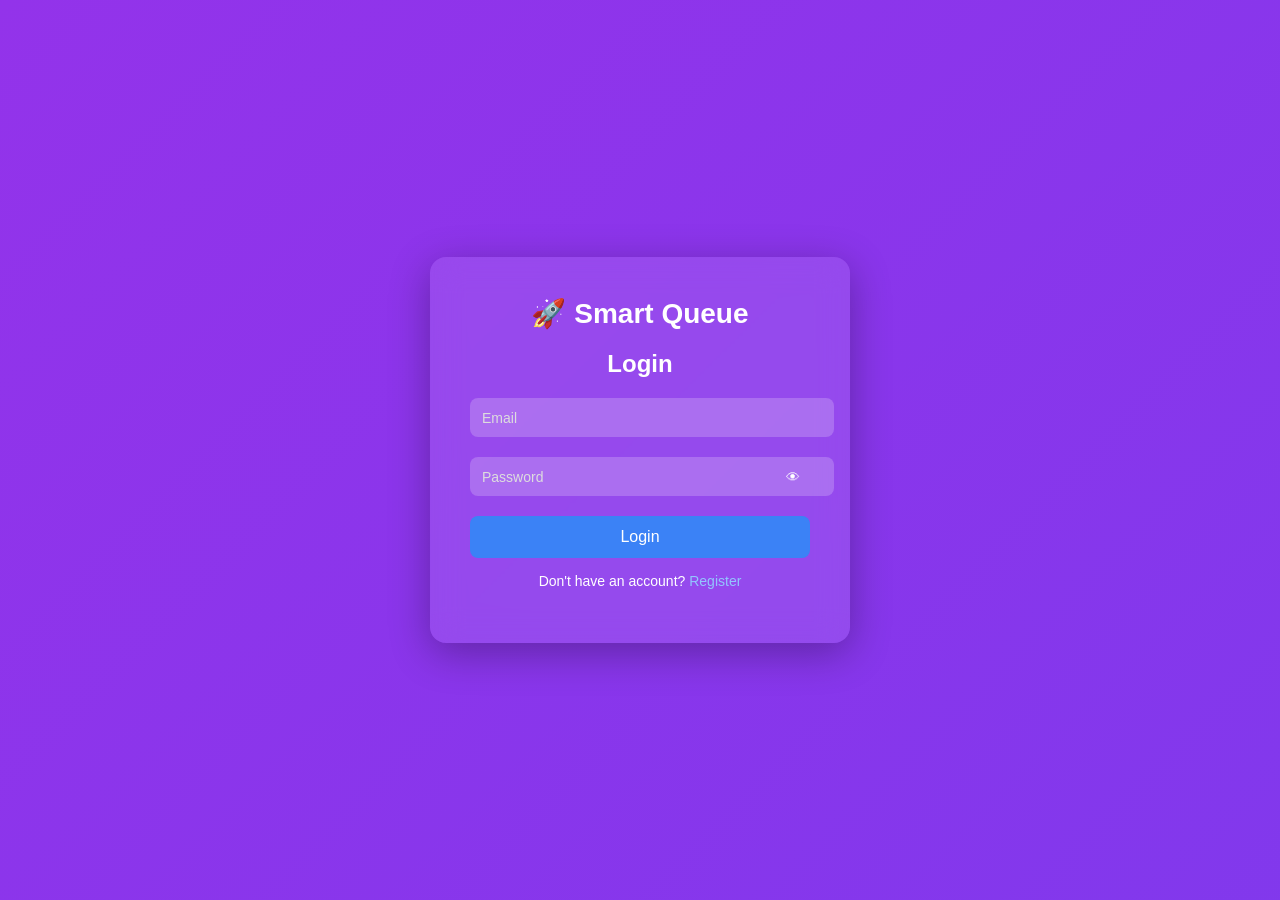
<file: index.html>
<!DOCTYPE html>
<html>
<head>
<title>Smart Queue - Login</title>

<style>

/* ===== BACKGROUND ===== */
body{
margin:0;
font-family:'Segoe UI',sans-serif;
height:100vh;
display:flex;
justify-content:center;
align-items:center;
background:linear-gradient(-45deg,#1e3a8a,#2563eb,#7c3aed,#9333ea);
background-size:400% 400%;
animation:bg 10s ease infinite;
}

@keyframes bg{
0%{background-position:0% 50%;}
50%{background-position:100% 50%;}
100%{background-position:0% 50%;}
}

/* ===== CARD ===== */
.card{
background:rgba(255,255,255,0.1);
backdrop-filter:blur(15px);
padding:40px;
border-radius:16px;
width:340px;
text-align:center;
color:white;
box-shadow:0 10px 40px rgba(0,0,0,0.3);
animation:fadeIn 1s ease;
}

@keyframes fadeIn{
from{opacity:0;transform:translateY(20px);}
to{opacity:1;transform:translateY(0);}
}

/* ===== LOGO ===== */
.logo{
font-size:28px;
font-weight:bold;
margin-bottom:10px;
}

/* ===== FLOATING INPUT ===== */
.input-box{
position:relative;
margin:20px 0;
}

.input-box input{
width:100%;
padding:12px;
border:none;
border-radius:8px;
background:rgba(255,255,255,0.2);
color:white;
outline:none;
}

.input-box label{
position:absolute;
left:12px;
top:12px;
color:#ddd;
font-size:14px;
transition:0.3s;
pointer-events:none;
}

.input-box input:focus + label,
.input-box input:not(:placeholder-shown) + label{
top:-8px;
font-size:12px;
color:#93c5fd;
}

/* ===== PASSWORD TOGGLE ===== */
.toggle{
position:absolute;
right:10px;
top:12px;
cursor:pointer;
font-size:14px;
}

/* ===== BUTTON ===== */
button{
width:100%;
padding:12px;
border:none;
border-radius:8px;
background:#3b82f6;
color:white;
font-size:16px;
cursor:pointer;
transition:0.3s;
position:relative;
}

button:hover{
background:#2563eb;
}

/* ===== LOADING SPINNER ===== */
.spinner{
width:18px;
height:18px;
border:2px solid white;
border-top:2px solid transparent;
border-radius:50%;
position:absolute;
left:50%;
top:50%;
transform:translate(-50%,-50%);
animation:spin 1s linear infinite;
display:none;
}

@keyframes spin{
0%{transform:translate(-50%,-50%) rotate(0deg);}
100%{transform:translate(-50%,-50%) rotate(360deg);}
}

/* ===== ERROR MESSAGE ===== */
.error{
color:#f87171;
font-size:13px;
margin-top:10px;
display:none;
}

/* ===== SHAKE ANIMATION ===== */
@keyframes shake{
0%{transform:translateX(0);}
25%{transform:translateX(-5px);}
50%{transform:translateX(5px);}
75%{transform:translateX(-5px);}
100%{transform:translateX(0);}
}

.shake{
animation:shake 0.3s;
}

/* ===== FOOTER ===== */
.footer{
margin-top:15px;
font-size:14px;
}

a{
color:#93c5fd;
text-decoration:none;
}

</style>

</head>

<body>

<div class="card" id="card">

<div class="logo">🚀 Smart Queue</div>
<h2>Login</h2>

<!-- EMAIL -->
<div class="input-box">
<input type="email" id="email" required placeholder=" ">
<label>Email</label>
</div>

<!-- PASSWORD -->
<div class="input-box">
<input type="password" id="password" required placeholder=" ">
<label>Password</label>
<span class="toggle" onclick="togglePassword()">👁</span>
</div>

<!-- BUTTON -->
<button onclick="premiumLogin()" id="btn">
Login
<div class="spinner" id="spinner"></div>
</button>

<!-- ERROR -->
<div class="error" id="error"></div>

<div class="footer">
<p>Don't have an account?  
<a href="register.html">Register</a></p>
</div>

</div>

<script src="app.js"></script>

<script>

// Toggle password
function togglePassword(){
let pass = document.getElementById("password");
pass.type = pass.type === "password" ? "text" : "password";
}

// Premium login
async function premiumLogin(){

let btn = document.getElementById("btn");
let spinner = document.getElementById("spinner");
let error = document.getElementById("error");
let card = document.getElementById("card");

error.style.display = "none";
spinner.style.display = "block";
btn.disabled = true;

let email = document.getElementById("email").value;
let password = document.getElementById("password").value;

if(!email || !password){
showError("Fill all fields");
return;
}

try{

let res = await fetch("https://backend-6b1n.onrender.com/login",{
method:"POST",
headers:{"Content-Type":"application/json"},
body:JSON.stringify({email,password})
});

let data = await res.json();

if(res.ok){

localStorage.setItem("user_email",email);
localStorage.setItem("role",data.role);

window.location = data.role === "admin" ? "admin.html" : "dashboard.html";

}else{
showError(data.detail || "Login failed");
}

}catch{
showError("Server error");
}

function showError(msg){
spinner.style.display = "none";
btn.disabled = false;
error.innerText = msg;
error.style.display = "block";
card.classList.add("shake");
setTimeout(()=>card.classList.remove("shake"),300);
}

}

</script>

</body>
</html>
</file>
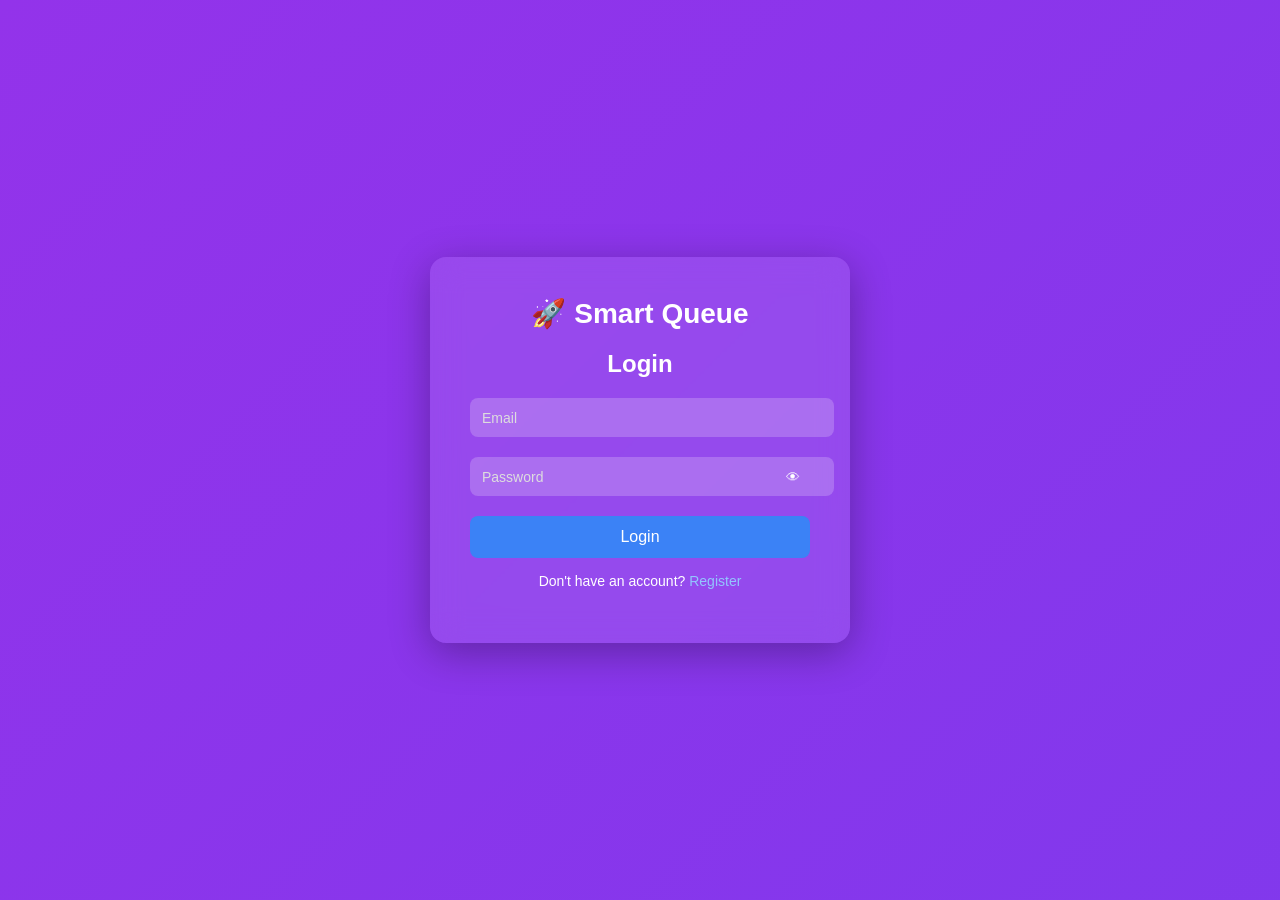
<file: admin.html>
<!DOCTYPE html>
<html>
<head>
<title>Admin Panel</title>

<style>
body{
margin:0;
font-family:'Segoe UI',sans-serif;
background:linear-gradient(-45deg,#1e3a8a,#2563eb,#7c3aed,#9333ea);
height:100vh;
display:flex;
justify-content:center;
align-items:center;
color:white;
}

.card{
background:rgba(255,255,255,0.1);
backdrop-filter:blur(15px);
padding:40px;
border-radius:16px;
text-align:center;
width:350px;
}

button{
padding:12px;
width:100%;
margin-top:10px;
border:none;
border-radius:8px;
background:#3b82f6;
color:white;
cursor:pointer;
}

</style>
</head>

<body>

<div class="card">

<h2>Admin Panel</h2>

<button onclick="nextToken()">Call Next Token</button>

<div id="adminInfo"></div>

<a href="display.html">
<button>Open Live Display</button>
</a>

<button onclick="logout()">Logout</button>

</div>

<script src="app.js"></script>
</body>
</html>
</file>
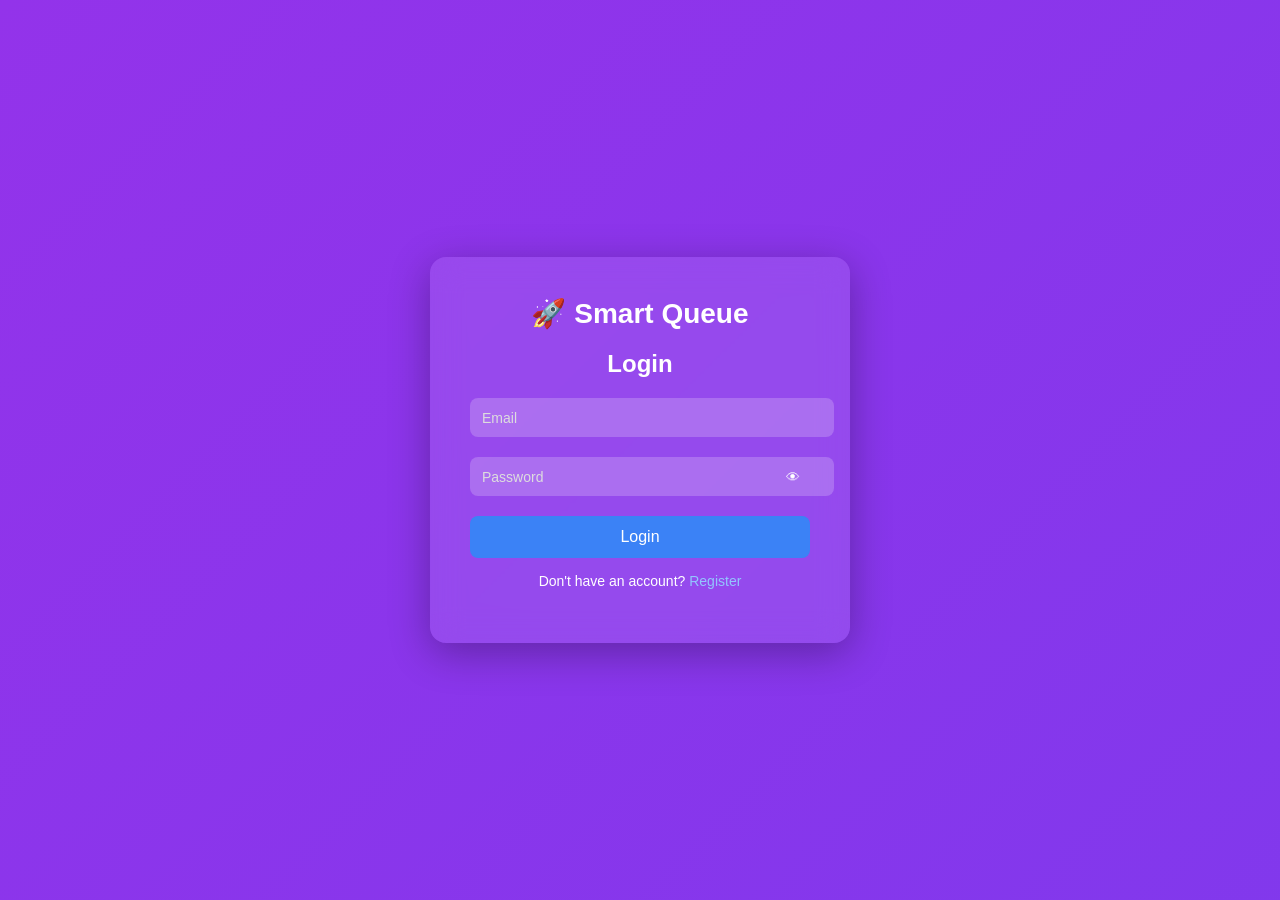
<file: dashboard.html>
<!DOCTYPE html>
<html>
<head>
<title>Dashboard</title>

<style>
body{
margin:0;
font-family:'Segoe UI',sans-serif;
background:linear-gradient(-45deg,#1e3a8a,#2563eb,#7c3aed,#9333ea);
height:100vh;
display:flex;
justify-content:center;
align-items:center;
color:white;
}

.card{
background:rgba(255,255,255,0.1);
backdrop-filter:blur(15px);
padding:40px;
border-radius:16px;
text-align:center;
width:350px;
}

button{
padding:12px;
width:100%;
margin-top:10px;
border:none;
border-radius:8px;
background:#3b82f6;
color:white;
cursor:pointer;
}

.token{
margin-top:15px;
font-size:18px;
}
</style>
</head>

<body>

<div class="card">

<h2>User Dashboard</h2>

<button onclick="book()">Book Token</button>

<div class="token" id="info"></div>

<button onclick="logout()">Logout</button>

</div>

<script src="./app.js"></script>
</body>
</html>
</file>
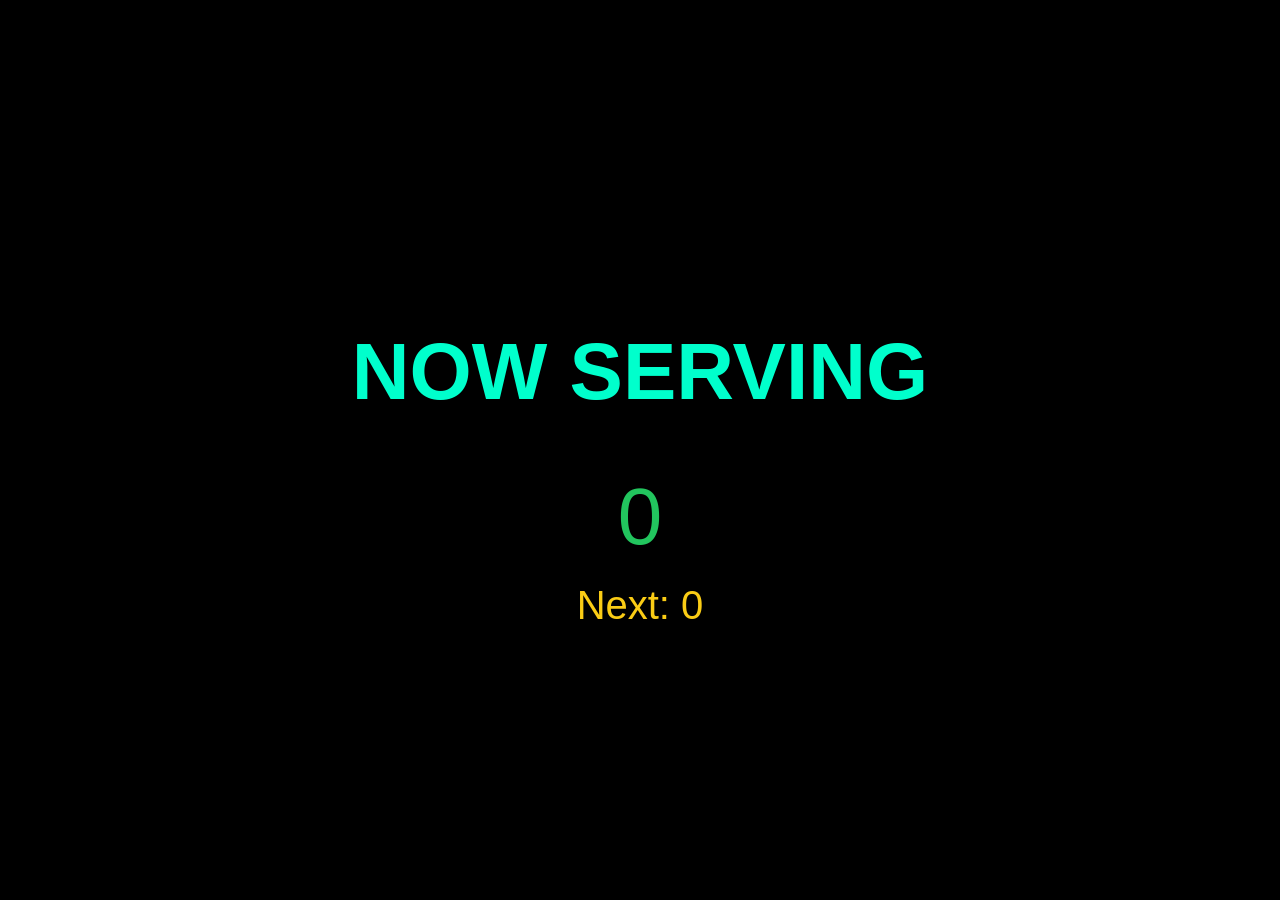
<file: display.html>
<!DOCTYPE html>
<html>
<head>
<title>Live Queue</title>

<style>
body{
margin:0;
font-family:'Segoe UI',sans-serif;
background:black;
color:#00ffcc;
display:flex;
justify-content:center;
align-items:center;
height:100vh;
text-align:center;
}

.screen{
font-size:40px;
}

.now{
font-size:80px;
margin:20px;
color:#22c55e;
}

.next{
font-size:40px;
color:#facc15;
}
</style>
</head>

<body>

<div class="screen">

<h1>NOW SERVING</h1>
<div class="now" id="now">0</div>

<div class="next">Next: <span id="next">0</span></div>

</div>

<script src="app.js"></script>
</body>
</html>
</file>
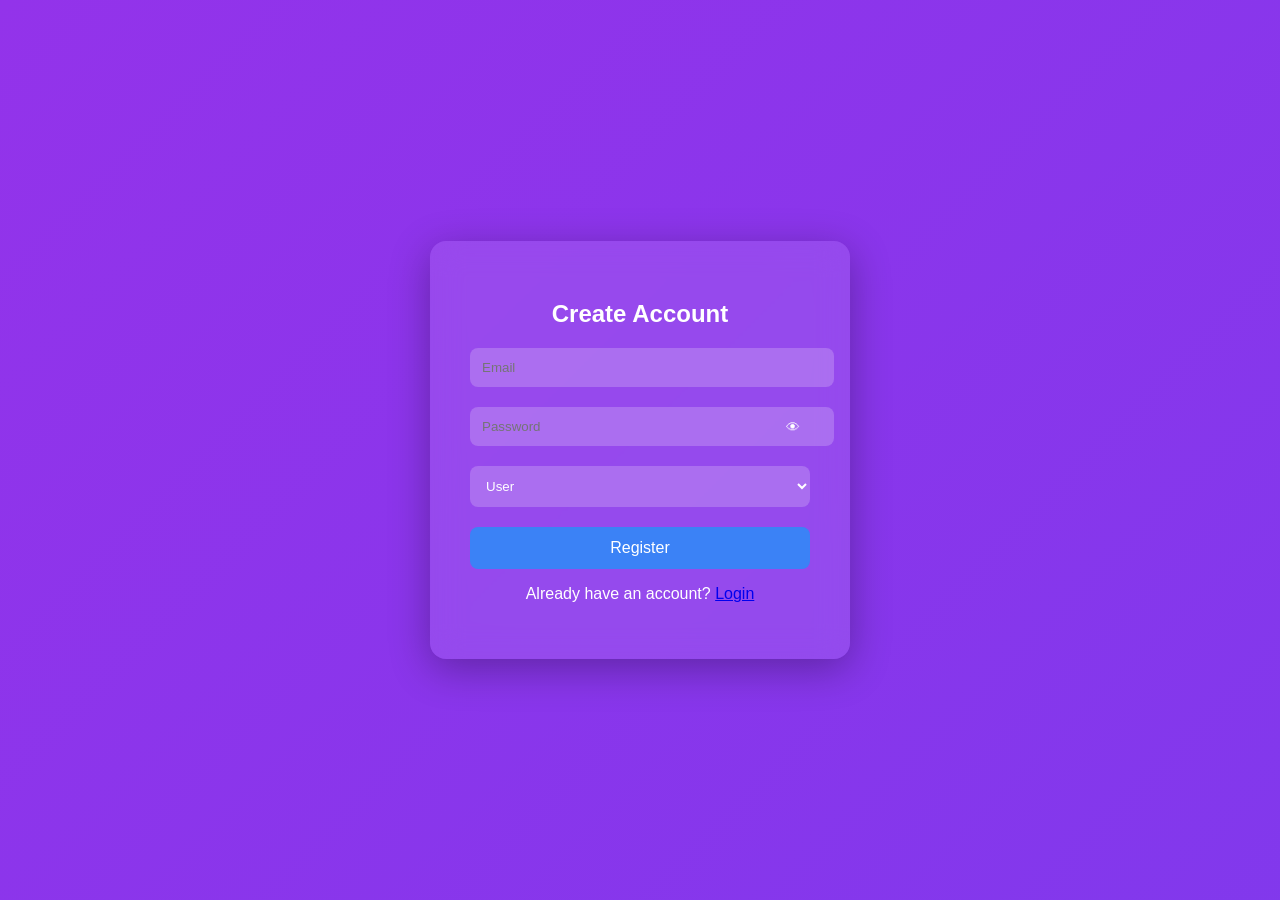
<file: register.html>
<!DOCTYPE html>
<html>
<head>
<title>Register - Smart Queue</title>

<style>
body{
margin:0;
font-family:'Segoe UI',sans-serif;
height:100vh;
display:flex;
justify-content:center;
align-items:center;
background:linear-gradient(-45deg,#1e3a8a,#2563eb,#7c3aed,#9333ea);
background-size:400% 400%;
animation:bg 10s ease infinite;
}

@keyframes bg{
0%{background-position:0% 50%;}
50%{background-position:100% 50%;}
100%{background-position:0% 50%;}
}

.card{
background:rgba(255,255,255,0.1);
backdrop-filter:blur(15px);
padding:40px;
border-radius:16px;
width:340px;
text-align:center;
color:white;
box-shadow:0 10px 40px rgba(0,0,0,0.3);
}

.input-box{
position:relative;
margin:20px 0;
}

input,select{
width:100%;
padding:12px;
border:none;
border-radius:8px;
background:rgba(255,255,255,0.2);
color:white;
outline:none;
}

/* 👁 Toggle button */
.toggle{
position:absolute;
right:10px;
top:12px;
cursor:pointer;
font-size:14px;
}

button{
width:100%;
padding:12px;
border:none;
border-radius:8px;
background:#3b82f6;
color:white;
font-size:16px;
cursor:pointer;
}

</style>
</head>

<body>

<div class="card">

<h2>Create Account</h2>

<!-- EMAIL -->
<div class="input-box">
<input type="email" id="email" placeholder="Email">
</div>

<!-- PASSWORD WITH TOGGLE 👁 -->
<div class="input-box">
<input type="password" id="password" placeholder="Password">
<span class="toggle" onclick="togglePassword()">👁</span>
</div>

<!-- ROLE -->
<div class="input-box">
<select id="role">
<option value="user">User</option>
<option value="admin">Admin</option>
</select>
</div>

<button onclick="register()">Register</button>

<p>Already have an account? <a href="index.html">Login</a></p>

</div>

<script src="app.js"></script>

<script>

/* 👁 Toggle Password */
function togglePassword(){
let pass = document.getElementById("password");

if(pass.type === "password"){
pass.type = "text";
}else{
pass.type = "password";
}
}

</script>

</body>
</html>
</file>
